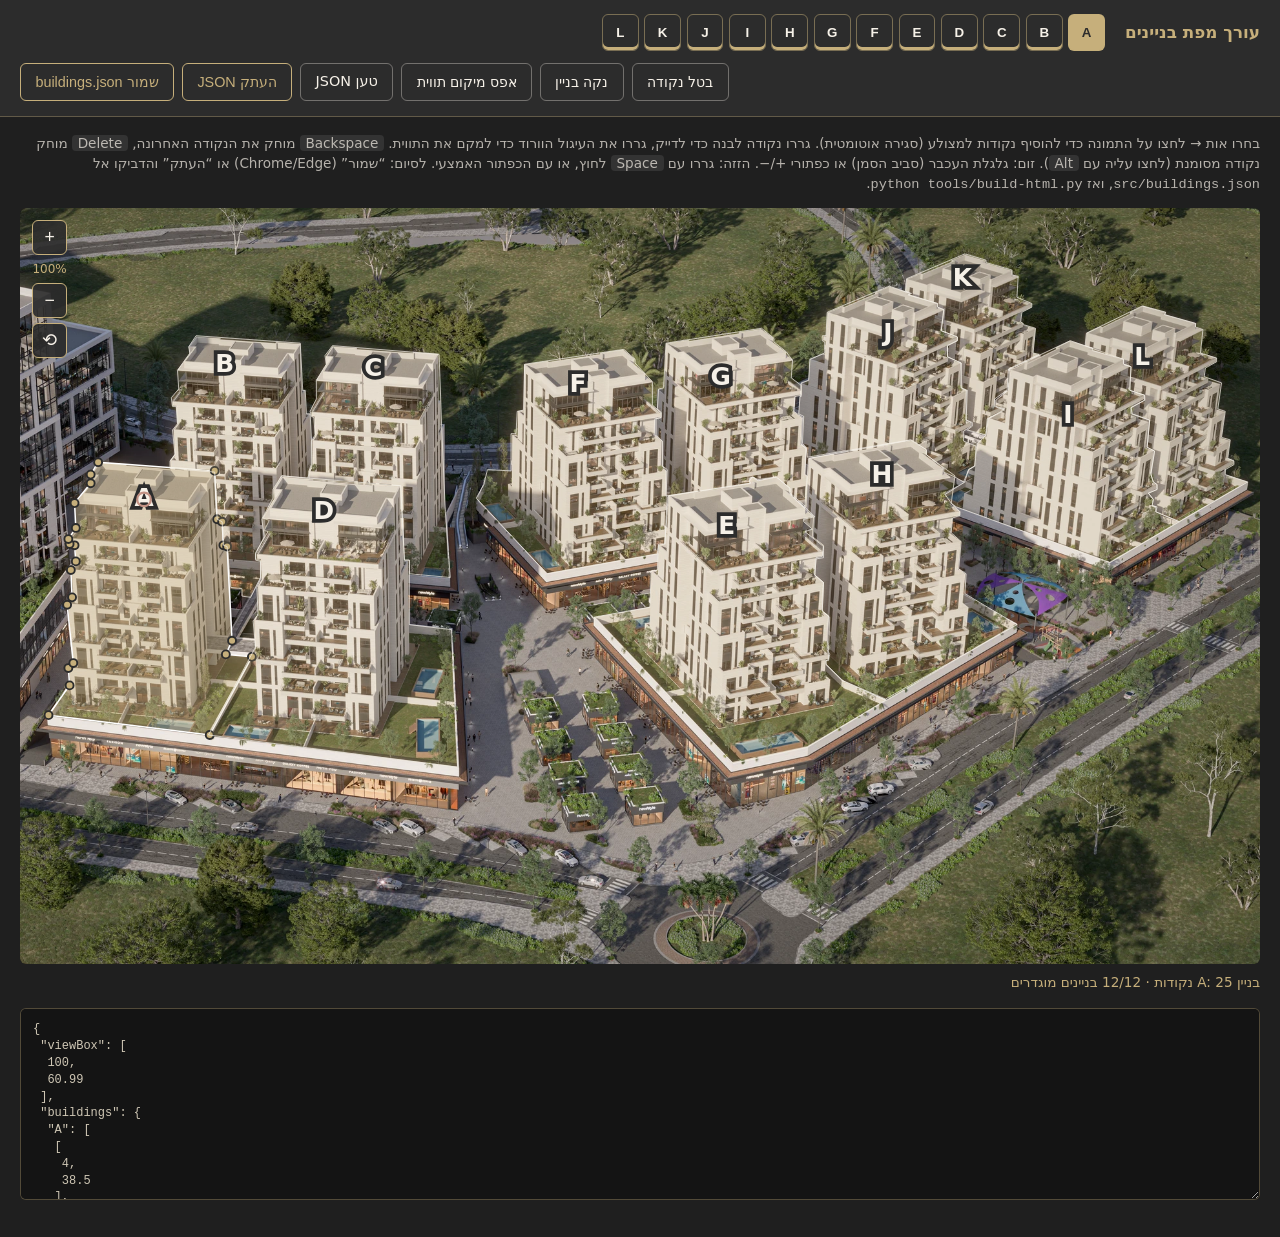
<file: tools/map-editor.html>
<!DOCTYPE html>
<html dir="rtl" lang="he">
<head>
<meta charset="UTF-8">
<meta name="viewport" content="width=device-width, initial-scale=1">
<title>עורך מפת בניינים — Central Park</title>
<style>
  :root { --gold:#c6af7b; --ink:#2c2c2c; --cream:#f6f1e8; --rose:#c29284; }
  * { box-sizing: border-box; }
  body { margin:0; font: 15px/1.5 "Heebo", system-ui, sans-serif; background:#1f1f1f; color:var(--cream); }
  header { display:flex; flex-wrap:wrap; gap:.75rem 1.25rem; align-items:center; padding:.9rem 1.25rem; background:var(--ink); border-bottom:1px solid rgba(198,175,123,.35); position:sticky; top:0; z-index:5; }
  header h1 { font-size:1.05rem; margin:0; color:var(--gold); font-weight:700; }
  .letters { display:flex; gap:.35rem; flex-wrap:wrap; }
  .letters button { width:2.3rem; height:2.3rem; border:1px solid var(--gold); background:transparent; color:var(--cream); border-radius:6px; font-weight:700; cursor:pointer; }
  .letters button.on { background:var(--gold); color:var(--ink); }
  .letters button.done { border-color:rgba(198,175,123,.5); box-shadow: inset 0 -3px 0 var(--gold); }
  .tools { display:flex; gap:.5rem; flex-wrap:wrap; margin-inline-start:auto; }
  .tools button, .tools label.btn { padding:.45rem .9rem; border:1px solid rgba(246,241,232,.35); background:transparent; color:var(--cream); border-radius:6px; cursor:pointer; font-size:.9rem; }
  .tools button.primary { border-color:var(--gold); color:var(--gold); }
  .tools button:hover { background:rgba(246,241,232,.08); }
  main { padding:1rem 1.25rem 2rem; max-width:1600px; margin-inline:auto; }
  .hint { font-size:.85rem; color:rgba(246,241,232,.7); margin:0 0 .75rem; }
  .viewport { position:relative; overflow:hidden; border-radius:6px; background:#000; touch-action:none; }
  .viewport.panning { cursor:grabbing; }
  .stage { position:relative; user-select:none; transform-origin:0 0; will-change:transform; }
  .stage img { display:block; width:100%; height:auto; pointer-events:none; }
  .zoom { position:absolute; top:.75rem; left:.75rem; z-index:3; display:flex; flex-direction:column; gap:.3rem; }
  .zoom button { width:2.2rem; height:2.2rem; border:1px solid var(--gold); background:rgba(44,44,44,.9); color:var(--cream); border-radius:6px; font-size:1.1rem; cursor:pointer; }
  .zoom span { font-size:.75rem; text-align:center; color:var(--gold); }
  svg.overlay { position:absolute; inset:0; width:100%; height:100%; cursor:crosshair; }
  polygon { fill:rgba(198,175,123,.18); stroke:rgba(246,241,232,.7); stroke-width:1; vector-effect:non-scaling-stroke; }
  g.b.on polygon { fill:rgba(198,175,123,.4); stroke:#fff; stroke-width:1.5; }
  polyline { fill:none; stroke:var(--rose); stroke-width:1.5; stroke-dasharray:3 2; vector-effect:non-scaling-stroke; }
  svg.overlay { --hz: 1; }   /* 1/zoom, keeps handles a constant screen size */
  circle.pt { fill:#fff; stroke:var(--ink); stroke-width:calc(.15px * var(--hz)); r:calc(.32px * var(--hz)); cursor:grab; }
  g.b.on circle.pt { fill:var(--gold); }
  circle.pt:hover { fill:var(--rose); }
  circle.lab { fill:none; stroke:var(--rose); stroke-width:calc(.18px * var(--hz)); r:calc(.55px * var(--hz)); cursor:move; }
  circle.lab:hover { stroke:#fff; }
  text.tag { font-size:calc(2px * var(--hz)) !important; }
  text.tag { fill:var(--cream); font-size:2px; font-weight:700; text-anchor:middle; dominant-baseline:middle; pointer-events:none; paint-order:stroke; stroke:var(--ink); stroke-width:.6; }
  textarea { width:100%; min-height:12rem; margin-top:1rem; background:#141414; color:#cfc7b5; border:1px solid rgba(198,175,123,.35); border-radius:6px; padding:.75rem; font:12px/1.4 ui-monospace, Consolas, monospace; direction:ltr; }
  .status { font-size:.85rem; color:var(--gold); min-height:1.4em; margin-top:.5rem; }
  kbd { background:#333; border-radius:4px; padding:0 .35rem; font-family:inherit; }
</style>
</head>
<body>
<header>
  <h1>עורך מפת בניינים</h1>
  <div class="letters" id="letters"></div>
  <div class="tools">
    <button id="undo" title="מחיקת הנקודה האחרונה (Backspace)">בטל נקודה</button>
    <button id="clear">נקה בניין</button>
    <button id="resetLabel">אפס מיקום תווית</button>
    <label class="btn">טען JSON <input id="file" type="file" accept="application/json" hidden></label>
    <button id="copy" class="primary">העתק JSON</button>
    <button id="save" class="primary">שמור buildings.json</button>
  </div>
</header>
<main>
  <p class="hint">
    בחרו אות → לחצו על התמונה כדי להוסיף נקודות למצולע (סגירה אוטומטית). גררו נקודה לבנה כדי לדייק, גררו את העיגול הוורוד כדי למקם את התווית.
    <kbd>Backspace</kbd> מוחק את הנקודה האחרונה, <kbd>Delete</kbd> מוחק נקודה מסומנת (לחצו עליה עם <kbd>Alt</kbd>).
    זום: גלגלת העכבר (סביב הסמן) או כפתורי +/−. הזזה: גררו עם <kbd>Space</kbd> לחוץ, או עם הכפתור האמצעי. לסיום: “שמור” (Chrome/Edge) או “העתק” והדביקו אל <code>src/buildings.json</code>, ואז <code>python tools/build-html.py</code>.
  </p>
  <div class="viewport" id="viewport">
    <div class="zoom"><button id="zin" title="זום פנימה">+</button><span id="zl">100%</span><button id="zout" title="זום החוצה">−</button><button id="zreset" title="איפוס">⟲</button></div>
    <div class="stage" id="stage">
      <img id="img" src="../wwwroot/assets/img/aerial-top-1920.webp" alt="">
      <svg class="overlay" id="svg"></svg>
    </div>
  </div>
  <div class="status" id="status"></div>
  <textarea id="out" spellcheck="false"></textarea>
</main>
<script>
(async () => {
  const LETTERS = "ABCDEFGHIJKL".split("");
  const img = document.getElementById("img"), svg = document.getElementById("svg"), out = document.getElementById("out"), status = document.getElementById("status");
  let data = { viewBox: [100, 60.99], buildings: {}, labels: {} };
  try { const r = await fetch("../src/buildings.json"); if (r.ok) data = Object.assign(data, await r.json()); } catch (e) {}
  data.labels = data.labels || {};
  await new Promise(r => img.complete ? r() : img.onload = r);
  data.viewBox = [100, +(100 * img.naturalHeight / img.naturalWidth).toFixed(2)];
  svg.setAttribute("viewBox", `0 0 ${data.viewBox[0]} ${data.viewBox[1]}`);

  let cur = "A", drag = null, sel = null;
  const lettersEl = document.getElementById("letters");
  LETTERS.forEach(L => { const b = document.createElement("button"); b.textContent = L; b.onclick = () => { cur = L; sel = null; render(); }; lettersEl.appendChild(b); });

  /* ---- zoom & pan ---- */
  const viewport = document.getElementById("viewport"), stage = document.getElementById("stage");
  let z = 1, tx = 0, ty = 0, pan = null, space = false;
  viewport.style.height = stage.getBoundingClientRect().height + "px";
  const applyZ = () => { stage.style.transform = `translate(${tx}px, ${ty}px) scale(${z})`; svg.style.setProperty("--hz", 1 / z); document.getElementById("zl").textContent = Math.round(z * 100) + "%"; };
  const clampPan = () => { const w = viewport.clientWidth, h = viewport.clientHeight; tx = Math.min(0, Math.max(w - w * z, tx)); ty = Math.min(0, Math.max(h - h * z, ty)); };
  const zoomAt = (factor, cx, cy) => { const nz = Math.min(8, Math.max(1, z * factor)); const r = viewport.getBoundingClientRect(); const px = cx - r.left, py = cy - r.top; tx = px - (px - tx) * (nz / z); ty = py - (py - ty) * (nz / z); z = nz; clampPan(); applyZ(); };
  viewport.addEventListener("wheel", (e) => { e.preventDefault(); zoomAt(e.deltaY < 0 ? 1.15 : 1 / 1.15, e.clientX, e.clientY); }, { passive: false });
  document.getElementById("zin").onclick = () => { const r = viewport.getBoundingClientRect(); zoomAt(1.3, r.left + r.width / 2, r.top + r.height / 2); };
  document.getElementById("zout").onclick = () => { const r = viewport.getBoundingClientRect(); zoomAt(1 / 1.3, r.left + r.width / 2, r.top + r.height / 2); };
  document.getElementById("zreset").onclick = () => { z = 1; tx = ty = 0; applyZ(); };
  document.addEventListener("keydown", (e) => { if (e.code === "Space" && e.target !== out) { space = true; e.preventDefault(); } });
  document.addEventListener("keyup", (e) => { if (e.code === "Space") space = false; });
  viewport.addEventListener("pointerdown", (e) => { if (e.button === 1 || (e.button === 0 && space)) { pan = { x: e.clientX - tx, y: e.clientY - ty }; viewport.classList.add("panning"); viewport.setPointerCapture(e.pointerId); e.preventDefault(); e.stopPropagation(); } }, true);
  viewport.addEventListener("pointermove", (e) => { if (!pan) return; tx = e.clientX - pan.x; ty = e.clientY - pan.y; clampPan(); applyZ(); });
  viewport.addEventListener("pointerup", () => { pan = null; viewport.classList.remove("panning"); });
  window.addEventListener("resize", () => { viewport.style.height = "auto"; stage.style.transform = ""; viewport.style.height = stage.getBoundingClientRect().height + "px"; applyZ(); });

  const toSvg = (e) => { const p = svg.createSVGPoint(); p.x = e.clientX; p.y = e.clientY; const q = p.matrixTransform(svg.getScreenCTM().inverse()); return [+q.x.toFixed(1), +q.y.toFixed(1)]; };
  const bbox = (pts) => { const xs = pts.map(p => p[0]), ys = pts.map(p => p[1]); return [(Math.min(...xs) + Math.max(...xs)) / 2, (Math.min(...ys) + Math.max(...ys)) / 2]; };

  function render() {
    lettersEl.querySelectorAll("button").forEach(b => { b.classList.toggle("on", b.textContent === cur); b.classList.toggle("done", (data.buildings[b.textContent] || []).length >= 3); });
    svg.innerHTML = "";
    for (const L of LETTERS) {
      const pts = data.buildings[L] || []; if (!pts.length) continue;
      const g = document.createElementNS(svg.namespaceURI, "g"); g.classList.add("b"); if (L === cur) g.classList.add("on");
      const shape = document.createElementNS(svg.namespaceURI, pts.length >= 3 ? "polygon" : "polyline");
      shape.setAttribute("points", pts.map(p => p.join(",")).join(" ")); g.appendChild(shape);
      const lab = data.labels[L] || bbox(pts);
      const t = document.createElementNS(svg.namespaceURI, "text"); t.classList.add("tag"); t.setAttribute("x", lab[0]); t.setAttribute("y", lab[1]); t.textContent = L; g.appendChild(t);
      if (L === cur) {
        pts.forEach((p, i) => { const c = document.createElementNS(svg.namespaceURI, "circle"); c.classList.add("pt"); c.setAttribute("cx", p[0]); c.setAttribute("cy", p[1]); c.dataset.i = i; if (sel === i) c.style.fill = "#c29284"; g.appendChild(c); });
        const lc = document.createElementNS(svg.namespaceURI, "circle"); lc.classList.add("lab"); lc.setAttribute("cx", lab[0]); lc.setAttribute("cy", lab[1]); g.appendChild(lc);
      }
      svg.appendChild(g);
    }
    const clean = { viewBox: data.viewBox, buildings: {}, labels: {} };
    LETTERS.forEach(L => { if ((data.buildings[L] || []).length >= 3) clean.buildings[L] = data.buildings[L]; if (data.labels[L]) clean.labels[L] = data.labels[L]; });
    out.value = JSON.stringify(clean, null, 1);
    status.textContent = `בניין ${cur}: ${(data.buildings[cur] || []).length} נקודות · ${Object.keys(clean.buildings).length}/12 בניינים מוגדרים`;
  }

  svg.addEventListener("pointerdown", (e) => {
    if (pan || space || e.button === 1) return;
    const t = e.target;
    if (t.classList.contains("pt")) { if (e.altKey) { sel = +t.dataset.i; render(); return; } drag = { kind: "pt", i: +t.dataset.i }; svg.setPointerCapture(e.pointerId); return; }
    if (t.classList.contains("lab")) { drag = { kind: "lab" }; svg.setPointerCapture(e.pointerId); return; }
    if (e.button !== 0) return;
    (data.buildings[cur] = data.buildings[cur] || []).push(toSvg(e)); sel = null; render();
  });
  svg.addEventListener("pointermove", (e) => {
    if (!drag) return; const p = toSvg(e);
    if (drag.kind === "pt") data.buildings[cur][drag.i] = p; else data.labels[cur] = p;
    render();
  });
  svg.addEventListener("pointerup", () => { drag = null; });
  svg.addEventListener("contextmenu", (e) => { e.preventDefault(); (data.buildings[cur] || []).pop(); render(); });
  document.addEventListener("keydown", (e) => {
    if (e.target === out) return;
    if (e.key === "Backspace") { (data.buildings[cur] || []).pop(); sel = null; render(); }
    if (e.key === "Delete" && sel != null) { data.buildings[cur].splice(sel, 1); sel = null; render(); }
    const k = e.key.toUpperCase(); if (LETTERS.includes(k) && !e.ctrlKey && !e.metaKey) { cur = k; sel = null; render(); }
  });
  document.getElementById("undo").onclick = () => { (data.buildings[cur] || []).pop(); render(); };
  document.getElementById("clear").onclick = () => { data.buildings[cur] = []; delete data.labels[cur]; render(); };
  document.getElementById("resetLabel").onclick = () => { delete data.labels[cur]; render(); };
  document.getElementById("copy").onclick = async () => { await navigator.clipboard.writeText(out.value); status.textContent = "הועתק — הדביקו אל src/buildings.json והריצו python tools/build-html.py"; };
  document.getElementById("file").onchange = async (e) => { const f = e.target.files[0]; if (!f) return; data = Object.assign(data, JSON.parse(await f.text())); data.labels = data.labels || {}; render(); };
  document.getElementById("save").onclick = async () => {
    if (!window.showSaveFilePicker) { status.textContent = "הדפדפן לא תומך בשמירה ישירה — השתמשו ב'העתק JSON'"; return; }
    try { const h = await showSaveFilePicker({ suggestedName: "buildings.json", types: [{ description: "JSON", accept: { "application/json": [".json"] } }] });
      const w = await h.createWritable(); await w.write(out.value); await w.close(); status.textContent = "נשמר. הריצו python tools/build-html.py"; } catch (e) {}
  };
  render();
})();
</script>
</body>
</html>
</file>
